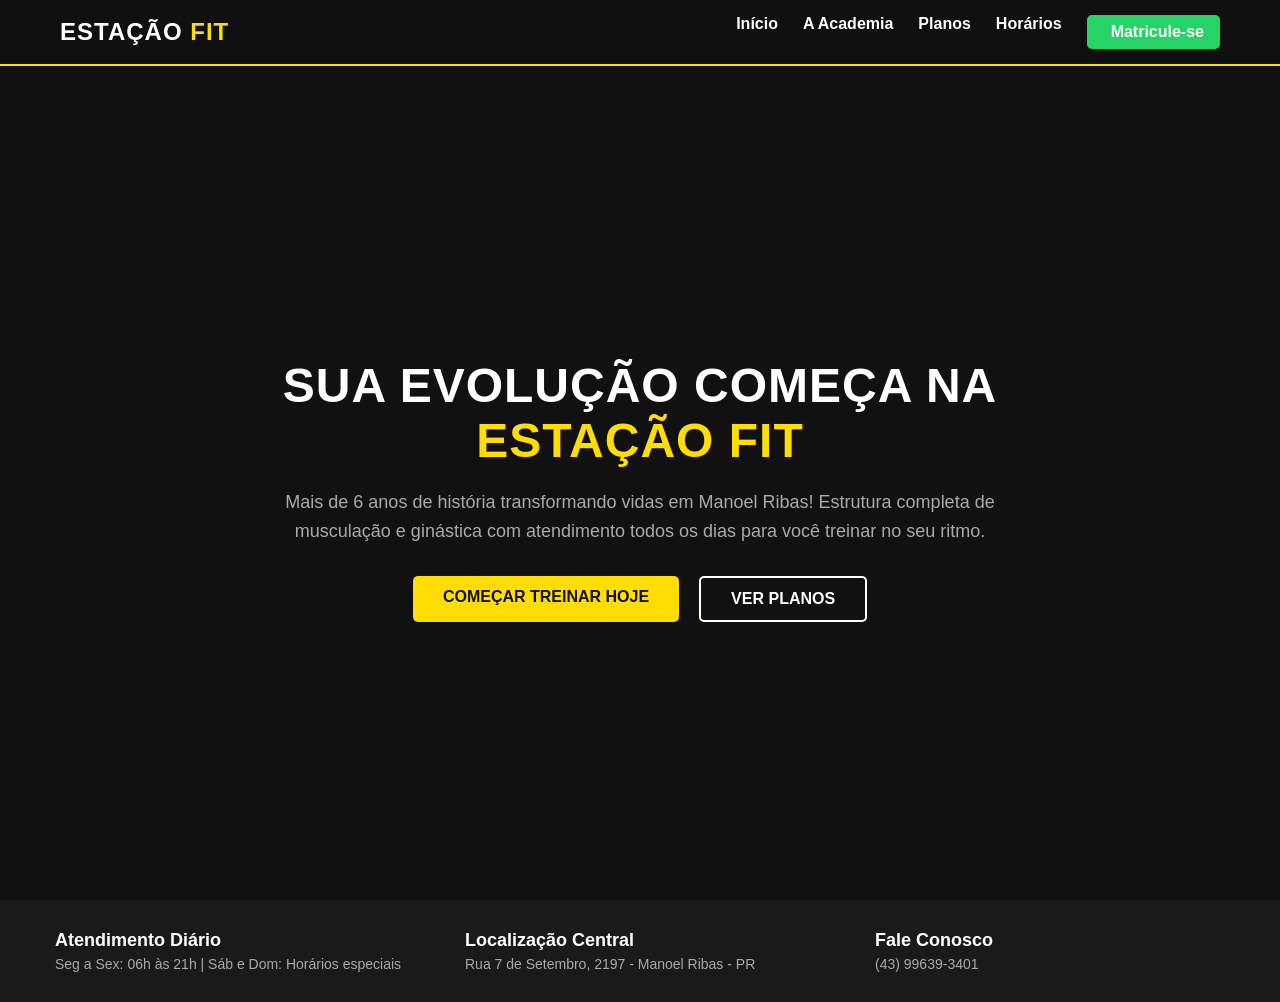
<file: index.html>
<!DOCTYPE html>
<html lang="pt-br">
<head>
    <meta charset="UTF-8">
    <meta name="viewport" content="width=device-width, initial-scale=1.0">
    <title>Estação Fit | Manoel Ribas - PR</title>
    <link rel="stylesheet" href="style.css">
    <link rel="stylesheet" href="https://cloudflare.com">
</head>
<body>

    <header>
        <nav class="navbar">
            <div class="logo">Estação <span>Fit</span></div>
            <ul class="nav-menu">
                <li><a href="index.html">Início</a></li>
                <li><a href="sobre.html">A Academia</a></li>
                <li><a href="planos.html">Planos</a></li>
                <li><a href="horarios.html">Horários</a></li>
                <li><a href="https://wa.me" target="_blank" class="btn-whats-nav"><i class="fab fa-whatsapp"></i> Matricule-se</a></li>
            </ul>
        </nav>
    </header>

    <section class="hero" id="inicio">
        <div class="hero-content">
            <h1>Sua evolução começa na <span>Estação Fit</span></h1>
            <p>Mais de 6 anos de história transformando vidas em Manoel Ribas! Estrutura completa de musculação e ginástica com atendimento todos os dias para você treinar no seu ritmo.</p>
            <div class="cta-buttons">
                <a href="https://wa.me" target="_blank" class="btn-primary">Começar Treinar Hoje</a>
                <a href="planos.html" class="btn-secondary">Ver Planos</a>
            </div>
        </div>
    </section>

    <section class="info-bar">
        <div class="info-container">
            <div class="info-item">
                <i class="fas fa-clock"></i>
                <div class="info-text">
                    <h3>Atendimento Diário</h3>
                    <p>Seg a Sex: 06h às 21h | Sáb e Dom: Horários especiais</p>
                </div>
            </div>
            <div class="info-item">
                <i class="fas fa-map-marker-alt"></i>
                <div class="info-text">
                    <h3>Localização Central</h3>
                    <p>Rua 7 de Setembro, 2197 - Manoel Ribas - PR</p>
                </div>
            </div>
            <div class="info-item">
                <i class="fas fa-phone-alt"></i>
                <div class="info-text">
                    <h3>Fale Conosco</h3>
                    <p>(43) 99639-3401</p>
                </div>
            </div>
        </div>
    </section>

</body>
</html>
</file>
<file: style.css>
* {
    margin: 0;
    padding: 0;
    box-sizing: border-box;
    font-family: 'Segoe UI', Tahoma, Geneva, Verdana, sans-serif;
}

:root {
    --cor-primaria: #ffdd00;
    --cor-escura: #111111;
    --cor-card: #1a1a1a;
    --cor-texto: #ffffff;
    --cor-texto-sec: #aaaaaa;
}

body {
    background-color: var(--cor-escura);
    color: var(--cor-texto);
}

header {
    position: fixed;
    top: 0;
    left: 0;
    width: 100%;
    background-color: rgba(17, 17, 17, 0.95);
    border-bottom: 2px solid var(--cor-primaria);
    z-index: 1000;
}

.navbar {
    max-width: 1200px;
    margin: 0 auto;
    display: flex;
    justify-content: space-between;
    align-items: center;
    padding: 15px 20px;
}

.logo {
    font-size: 24px;
    font-weight: 800;
    text-transform: uppercase;
    letter-spacing: 1px;
}

.logo span {
    color: var(--cor-primaria);
}

.nav-menu {
    display: flex;
    list-style: none;
    gap: 25px;
}

.nav-menu a {
    color: var(--cor-texto);
    text-decoration: none;
    font-weight: 600;
    font-size: 16px;
    transition: color 0.3s;
}

.nav-menu a:hover {
    color: var(--cor-primaria);
}

.btn-whats-nav {
    background-color: #25d366;
    color: #fff !important;
    padding: 8px 16px;
    border-radius: 5px;
    display: flex;
    align-items: center;
    gap: 8px;
}

.btn-whats-nav:hover {
    background-color: #1ebd58;
}


.hero {
    min-height: 100vh;
    padding-top: 80px;
    display: flex;
    align-items: center;
    justify-content: center;
    background: linear-gradient(rgba(17, 17, 17, 0.6), rgba(17, 17, 17, 0.9)),
        url('https://unsplash.com') no-repeat center center/cover;
    text-align: center;
}

.hero-content {
    max-width: 800px;
    padding: 20px;
}

.hero-content h1 {
    font-size: 48px;
    font-weight: 900;
    text-transform: uppercase;
    margin-bottom: 20px;
    letter-spacing: 1px;
}

.hero-content h1 span {
    color: var(--cor-primaria);
}

.hero-content p {
    font-size: 18px;
    color: var(--cor-texto-sec);
    margin-bottom: 30px;
    line-height: 1.6;
}

.cta-buttons {
    display: flex;
    justify-content: center;
    gap: 20px;
    flex-wrap: wrap;
}

.btn-primary {
    background-color: var(--cor-primaria);
    color: var(--cor-escura);
    padding: 12px 30px;
    font-weight: 700;
    text-decoration: none;
    text-transform: uppercase;
    border-radius: 5px;
    transition: transform 0.2s, background-color 0.2s;
}

.btn-primary:hover {
    background-color: #e6c700;
    transform: translateY(-2px);
}

.btn-secondary {
    border: 2px solid var(--cor-texto);
    color: var(--cor-texto);
    padding: 12px 30px;
    font-weight: 700;
    text-decoration: none;
    text-transform: uppercase;
    border-radius: 5px;
    transition: background-color 0.2s;
}

.btn-secondary:hover {
    background-color: var(--cor-texto);
    color: var(--cor-escura);
}

.info-bar {
    background-color: var(--cor-card);
    padding: 30px 20px;
}

.info-container {
    max-width: 1200px;
    margin: 0 auto;
    display: grid;
    grid-template-columns: repeat(auto-fit, minmax(250px, 1fr));
    gap: 30px;
}

.info-item {
    display: flex;
    align-items: center;
    gap: 15px;
}

.info-item i {
    font-size: 30px;
    color: var(--cor-primaria);
}

.info-text h3 {
    font-size: 18px;
    margin-bottom: 5px;
}

.info-text p {
    color: var(--cor-texto-sec);
    font-size: 14px;
}

@media (max-width: 768px) {
    .nav-menu {
        display: none;
    }

    .hero-content h1 {
        font-size: 32px;
    }

    .hero-content p {
        font-size: 16px;
    }
}
</file>
